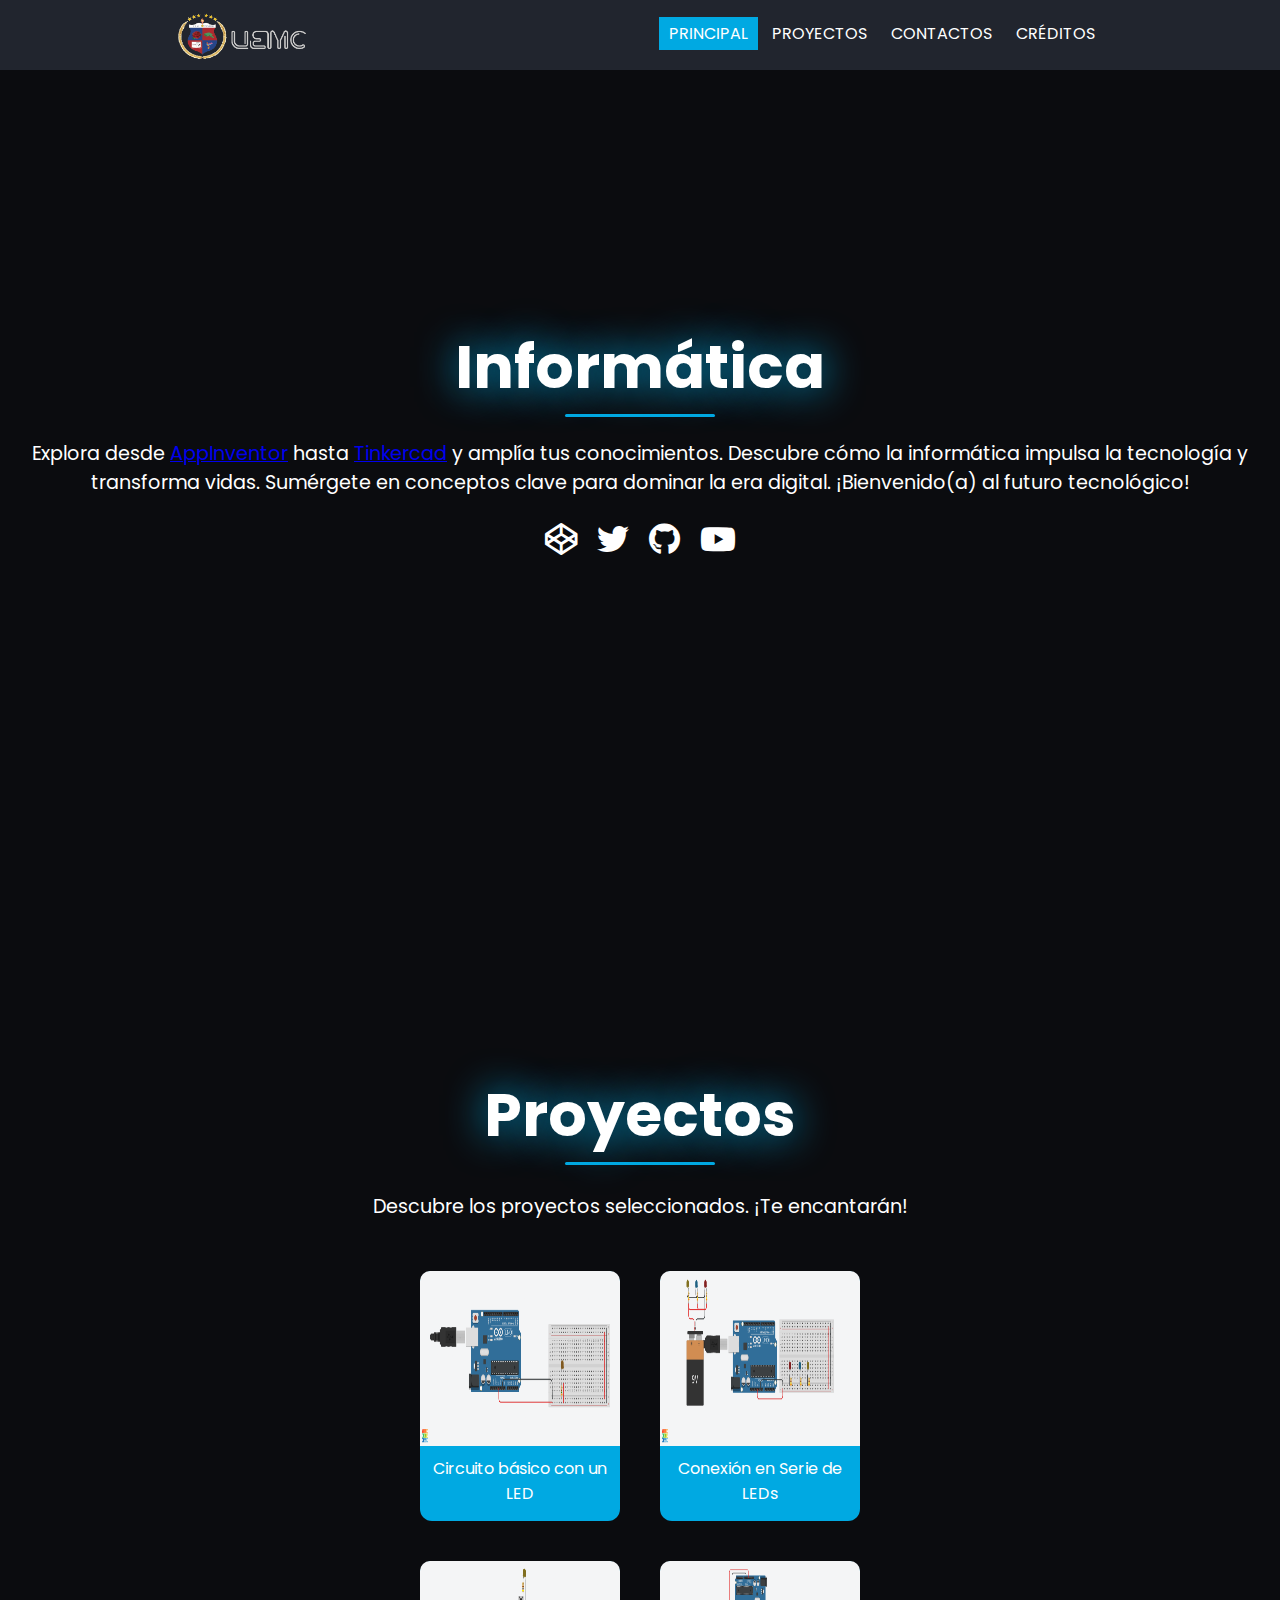
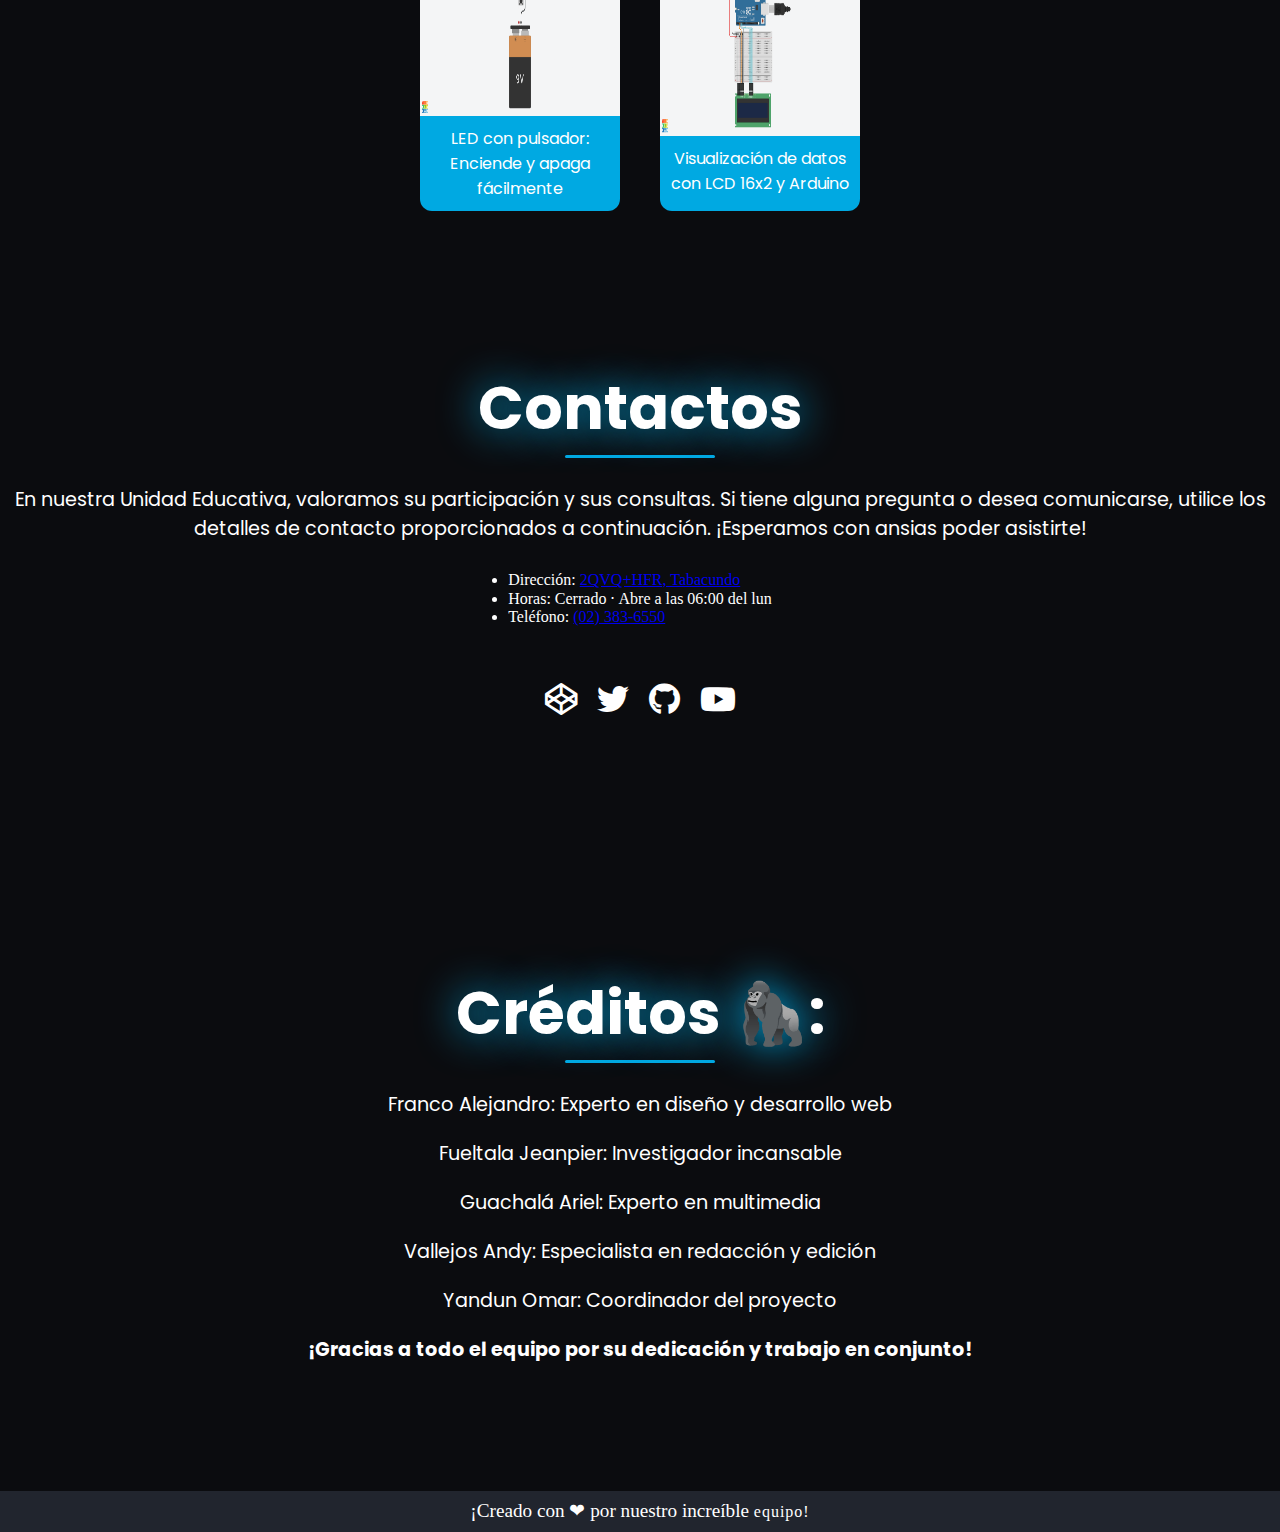
<file: index.html>
<!DOCTYPE html>
<html>
<head>
  <meta charset="utf-8">
  <meta name="viewport" content="width=device-width">
  <title>UEM Cochasqui 2do A</title>
  <link href="style.css" rel="stylesheet" type="text/css" />
  <link rel="stylesheet" href="https://use.fontawesome.com/releases/v5.13.0/css/all.css">
  <link rel="icon" type="image/png" href="favicon-32x32.png" sizes="32x32" />
  <link rel="icon" type="image/png" href="favicon-15x15.png" sizes="15x15" />
  <script src="https://ajax.googleapis.com/ajax/libs/jquery/3.5.1/jquery.min.js"></script>
  <script src="script.js"></script>
</head>
<body>
  <div class="container">
    <!-- Header -->
    <header>
      <a class="logo" href="#home">
        <img src="logo.png" />
      </a>
      <nav>
        <ul class="nav-bar">
          <div class="bg"></div>
          <li><a class="nav-link active" href="#home">Principal</a></li>
          <li><a class="nav-link" href="#projects">Proyectos</a></li>
          <li><a class="nav-link" href="#contact">Contactos</a></li>
          <li><a class="nav-link" href="#credit">Créditos</a></li>
        </ul>
        <div class="hamburger">
          <div class="line1"></div>
          <div class="line2"></div>
          <div class="line3"></div>
        </div>
      </nav>
    </header>
    <main>
      <!-- Home -->
      <div id="home">
        <div class="filter"></div>
        <section class="intro">
          <h3>Informática<hr></h3>
          <p>Explora desde <a href="https://appinventor.mit.edu/">AppInventor</a> hasta <a href="https://www.tinkercad.com/">Tinkercad</a> y amplía tus conocimientos. Descubre cómo la informática impulsa la tecnología y transforma vidas. Sumérgete en conceptos clave para dominar la era digital. ¡Bienvenido(a) al futuro tecnológico!</p>
          <div class="social-media">
            <a href="https://codepen.io/El-Kimino" target="_blank"><i class='fab fa-codepen'></i></a>
            <a href="https://twitter.com/search?q=unidad%20educativa%20del%20milenio%20cochasqui&src=typeahead_click" target="_blank"><i class='fab fa-twitter'></i></a>
            <a href="https://github.com/omarpila" target="_blank"><i class='fab fa-github'></i></a>
            <a href="https://www.youtube.com/channel/UCvY3sUAbC8x1PpnFF4uJ5vg" target="_blank"><i class="fab fa-youtube"></i></a>
          </div>
        </section>
      </div>
      <!-- Projects -->
	  <div id="projects"> 
		 <h3>Proyectos<hr></h3>
		  <p>Descubre los proyectos seleccionados. ¡Te encantarán!</p>
		  <div class="work-box">
		  <div class="work">
		<!--───────────────card───────────────-->
			<div class="card">
			    <img class="work-img" src="Tarea 1.png">
			    <a href="project1.html"> <!--Link to project-->
				<div class="work-content">Circuito básico con un LED</div></a>
      </div>
			<div class="card">
			    <img class="work-img" src="3 leds Tarea 2.png">
				<a href="project2.html"> <!--Link to project-->
				<div class="work-content">Conexión en Serie de LEDs</div></a>
            </div>
            <div class="card">
			    <img class="work-img" src="Brave Snaget.png">
				<a href="project4.html"> <!--Link to project-->
				<div class="work-content">LED con pulsador: Enciende y apaga fácilmente</div></a>
            </div> 
			<div class="card">
			    <img class="work-img" src="25-05-2023.png">
				<a href="project6.html"> <!--Link to project-->
				<div class="work-content">Visualización de datos con LCD 16x2 y Arduino</div></a>
            </div> 	  
		  </div>
		  </div>
	  </div>
      <!-- Contact -->
      <div id="contact">
        <h3>Contactos<hr></h3>
        <p>En nuestra Unidad Educativa, valoramos su participación y sus consultas. Si tiene alguna pregunta o desea comunicarse, utilice los detalles de contacto proporcionados a continuación. ¡Esperamos con ansias poder asistirte!</p>
        <br>
        <ul>
          <li>
            Dirección: <a href="https://www.google.com/maps/dir/0.045681,-78.2134234/unidad+educativa+del+milenio:+%22cochasqu%C3%AD%22+direcci%C3%B3n/@0.0445458,-78.2148525,17z/data=!3m1!4b1!4m9!4m8!1m1!4e1!1m5!1m1!1s0x8e2a0bd044d231ef:0x64171b31e7bc0533!2m2!1d-78.2113586!2d0.0439162?entry=ttu" target="_blank">2QVQ+HFR, Tabacundo</a>
          </li>
          <li>
            Horas: Cerrado ⋅ Abre a las 06:00 del lun
          </li>
          <li>
            Teléfono: <a href="tel:(02) 383-6550" target="_blank">(02) 383-6550</a>
          </li>
        </ul>
        <br><br>
        <div class="social-media">
          <a href="https://codepen.io/El-Kimino" target="_blank"><i class='fab fa-codepen'></i></a>
          <a href="https://twitter.com/search?q=unidad%20educativa%20del%20milenio%20cochasqui&src=typeahead_click" target="_blank"><i class='fab fa-twitter'></i></a>
          <a href="https://github.com/omarpila" target="_blank"><i class='fab fa-github'></i></a>
          <a href="https://www.youtube.com/channel/UCvY3sUAbC8x1PpnFF4uJ5vg" target="_blank"><i class="fab fa-youtube"></i></a>
        </div>
      </div>
      <!-- Credits -->
      <div id="credit" class="credits-box">
        <h3>Créditos 🦍:<hr></h3>
        <p>Franco Alejandro: Experto en diseño y desarrollo web</p>
        <p>Fueltala Jeanpier: Investigador incansable</p>
        <p>Guachalá Ariel: Experto en multimedia</p>
        <p>Vallejos Andy: Especialista en redacción y edición</p>
        <p>Yandun Omar: Coordinador del proyecto</p>
        <p><strong>¡Gracias a todo el equipo por su dedicación y trabajo en conjunto!</strong></p>
      </div>
    </main>
    <footer class="copyright">
      ¡Creado con ❤ por nuestro increíble <a href="https://www.youtube.com/channel/UCvY3sUAbC8x1PpnFF4uJ5vg" target="_blank">equipo!</a>
    </footer>
  </div>
</body>
</html>
</file>
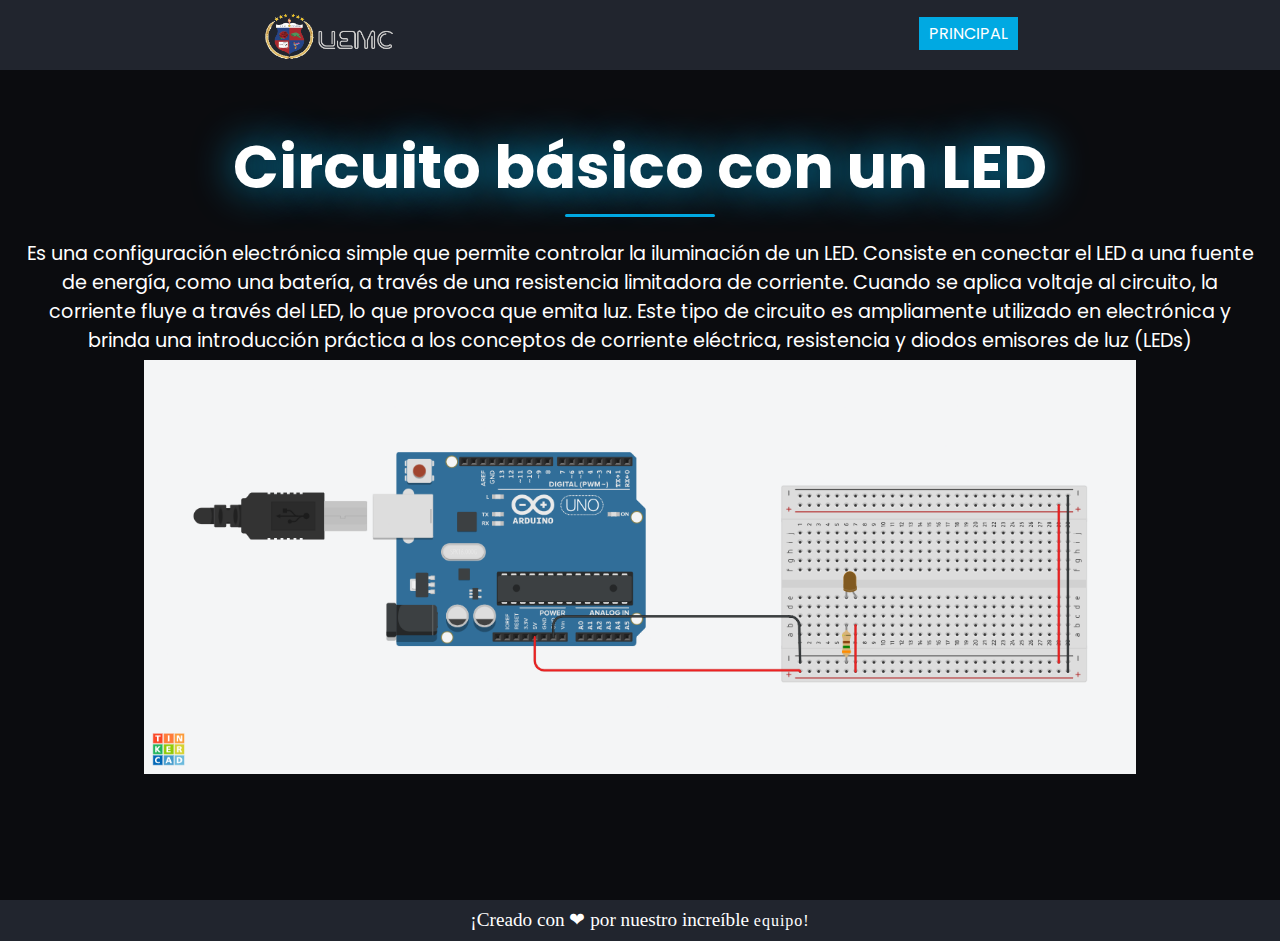
<file: project1.html>
<!DOCTYPE html>
<html>
<head>
  <meta charset="utf-8">
  <meta name="viewport" content="width=device-width">
  <title>Circuito básico con un LED</title>
  <link href="style.css" rel="stylesheet" type="text/css" />
  <link rel="stylesheet" href="https://use.fontawesome.com/releases/v5.13.0/css/all.css">
  <link rel="icon" type="image/png" href="favicon-32x32.png" sizes="32x32" />
  <link rel="icon" type="image/png" href="favicon-16x16.png" sizes="16x16" />
  <script src="https://ajax.googleapis.com/ajax/libs/jquery/3.5.1/jquery.min.js"></script>
  <script src="script.js"></script>
  <style>
    .intro img {
      max-width: 80%;
      height: auto;
    }
  </style>
</head>
<body>
  <div class="container">
    <!-- Header -->
    <header>
      <a class="logo" href="https://omarpila.github.io/uemcochasqui/">
        <img src="logo.png" />
      </a>
      <nav>
        <ul class="nav-bar">
          <div class="bg"></div>
          <li><a class="nav-link active" href="https://omarpila.github.io/uemcochasqui/">Principal</a></li>
        </ul>
        <div class="hamburger">
          <div class="line1"></div>
          <div class="line2"></div>
          <div class="line3"></div>
        </div>
      </nav>
    </header>
    <main>
      <!-- Home -->
      <div id="home">
        <div class="filter"></div>
        <section class="intro">
          <h3>Circuito básico con un LED<hr></h3>
          <p>Es una configuración electrónica simple que permite controlar la iluminación de un LED. Consiste en conectar el LED a una fuente de energía, como una batería, a través de una resistencia limitadora de corriente. Cuando se aplica voltaje al circuito, la corriente fluye a través del LED, lo que provoca que emita luz. Este tipo de circuito es ampliamente utilizado en electrónica y brinda una introducción práctica a los conceptos de corriente eléctrica, resistencia y diodos emisores de luz (LEDs)</p>
          <div style="text-align: center;">
            <a href="Tarea 1.png" target="_blank">
              <img src="Tarea 1.png" alt="Circuito básico con un LED" />
            </a>
          </div>
        </section>
      </div>
    </main>
    <footer class="copyright">
      ¡Creado con ❤ por nuestro increíble <a href="https://www.youtube.com/channel/UCvY3sUAbC8x1PpnFF4uJ5vg" target="_blank">equipo!</a>
    </footer>
  </div>
</body>
</html>
</file>
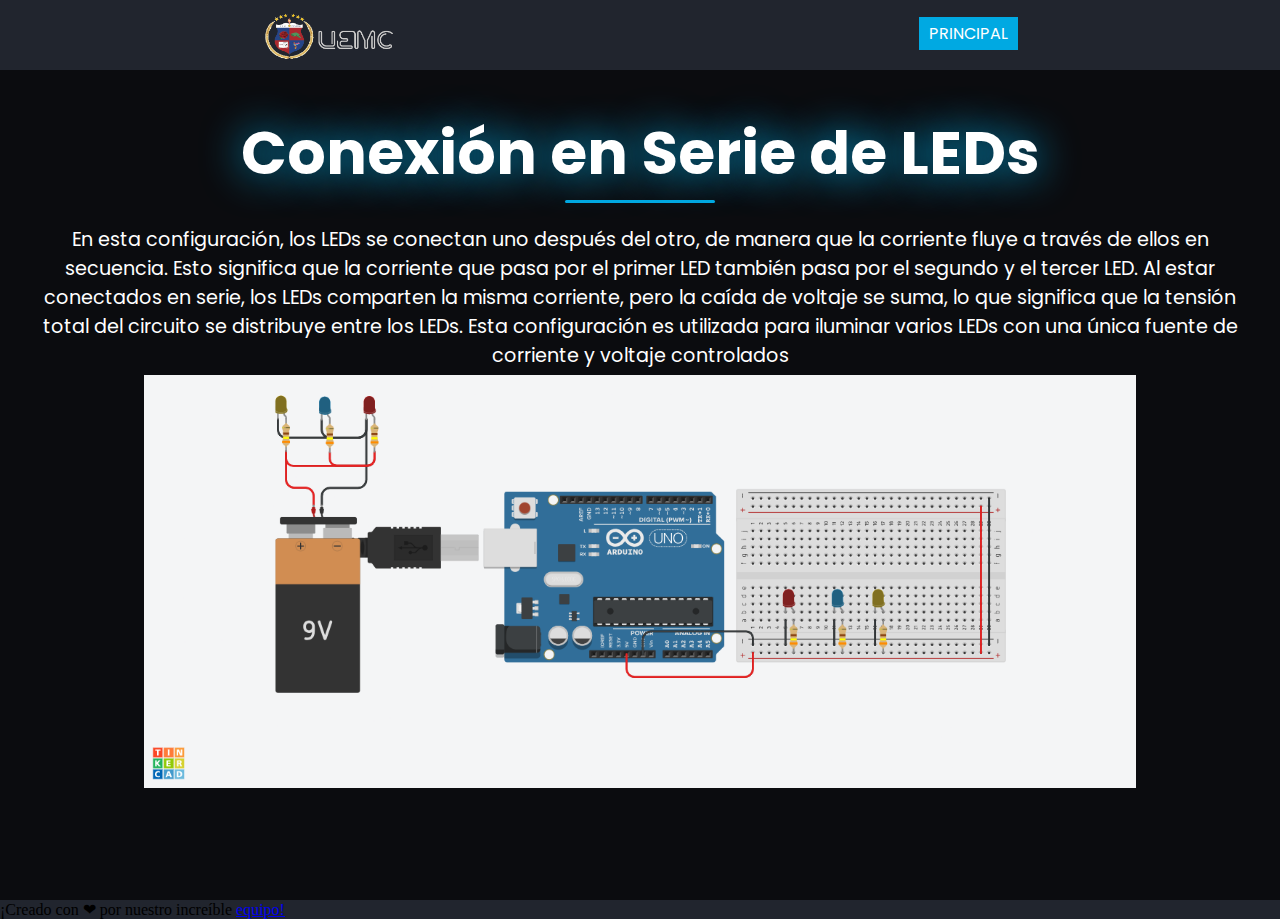
<file: project2.html>
<!DOCTYPE html>
<html>
<head>
  <meta charset="utf-8">
  <meta name="viewport" content="width=device-width">
  <title>Conexión en Serie de LEDs</title>
  <link href="style.css" rel="stylesheet" type="text/css" />
  <link rel="stylesheet" href="https://use.fontawesome.com/releases/v5.13.0/css/all.css">
  <link rel="icon" type="image/png" href="favicon-32x32.png" sizes="32x32" />
  <link rel="icon" type="image/png" href="favicon-16x16.png" sizes="16x16" />
  <script src="https://ajax.googleapis.com/ajax/libs/jquery/3.5.1/jquery.min.js"></script>
  <script src="script.js"></script>
  <style>
    .intro img {
      max-width: 80%;
      height: auto;
    }
  </style>
</head>
<body>
  <div class="container">
    <!-- Header -->
    <header>
      <a class="logo" href="https://omarpila.github.io/uemcochasqui/">
        <img src="logo.png" />
      </a>
      <nav>
        <ul class="nav-bar">
          <div class="bg"></div>
          <li><a class="nav-link active" href="https://omarpila.github.io/uemcochasqui/">Principal</a></li>
        </ul>
        <div class="hamburger">
          <div class="line1"></div>
          <div class="line2"></div>
          <div class="line3"></div>
        </div>
      </nav>
    </header>
    <main>
      <!-- Home -->
      <div id="home">
        <div class="filter"></div>
        <section class="intro">
          <h3>Conexión en Serie de LEDs<hr></h3>
          <p>En esta configuración, los LEDs se conectan uno después del otro, de manera que la corriente fluye a través de ellos en secuencia. Esto significa que la corriente que pasa por el primer LED también pasa por el segundo y el tercer LED. Al estar conectados en serie, los LEDs comparten la misma corriente, pero la caída de voltaje se suma, lo que significa que la tensión total del circuito se distribuye entre los LEDs. Esta configuración es utilizada para iluminar varios LEDs con una única fuente de corriente y voltaje controlados</p>
          <div style="text-align: center;">
            <a href="3 leds Tarea 2.png" target="_blank">
              <img src="3 leds Tarea 2.png" alt="Conexión en Serie de LEDs" />
            </a>
          </div>
        </section>
      </div>
    </main>
    <footer class="copyrigth">
      ¡Creado con ❤ por nuestro increíble <a href="https://www.youtube.com/channel/UCvY3sUAbC8x1PpnFF4uJ5vg" target="_blank">equipo!</a>
    </footer>
  </div>
</body>
</html>
</file>
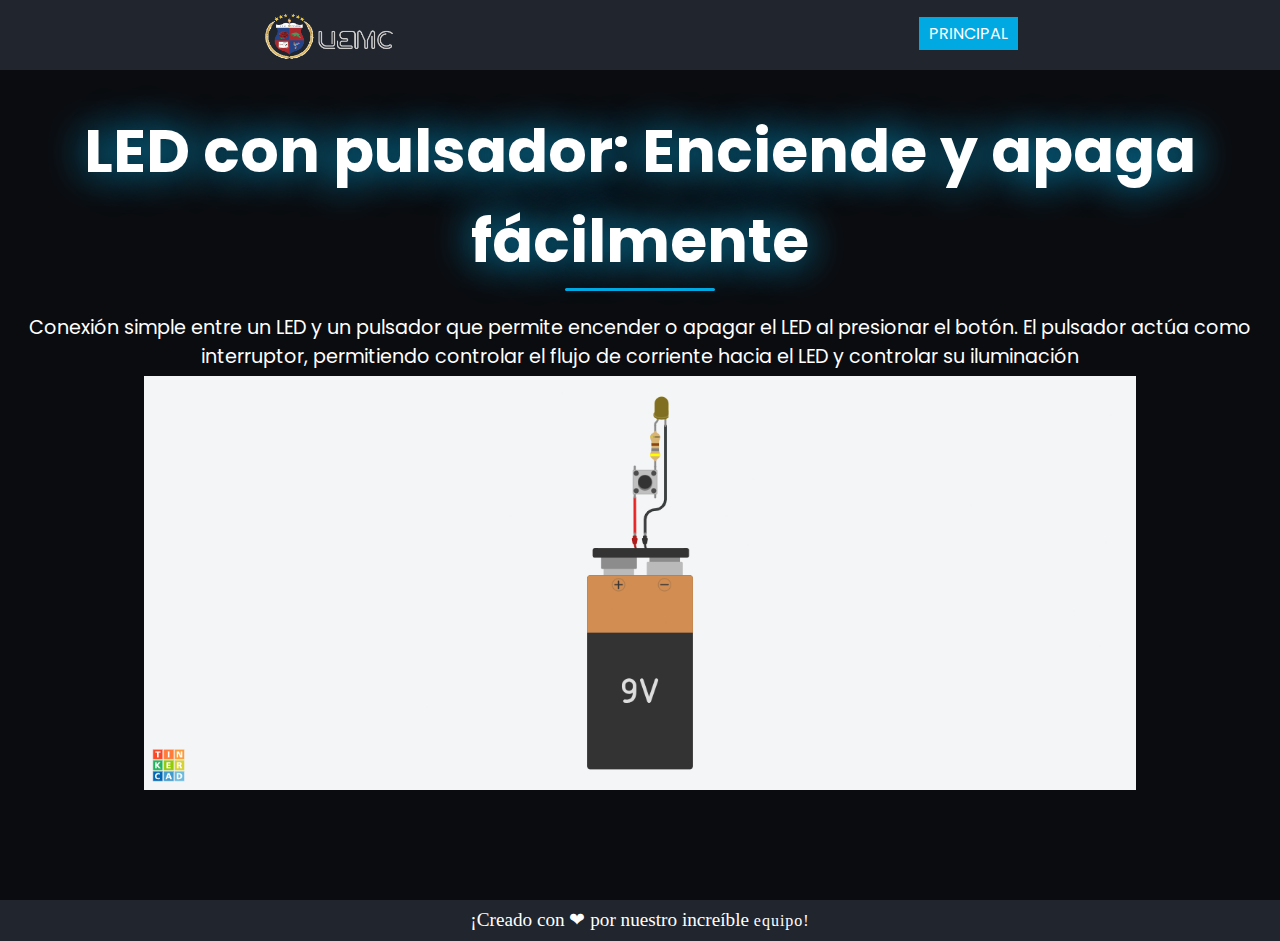
<file: project4.html>
<!DOCTYPE html>
<html>
<head>
  <meta charset="utf-8">
  <meta name="viewport" content="width=device-width">
  <title>LED con pulsador: Enciende y apaga fácilmente</title>
  <link href="style.css" rel="stylesheet" type="text/css" />
  <link rel="stylesheet" href="https://use.fontawesome.com/releases/v5.13.0/css/all.css">
  <link rel="icon" type="image/png" href="favicon-32x32.png" sizes="32x32" />
  <link rel="icon" type="image/png" href="favicon-16x16.png" sizes="16x16" />
  <script src="https://ajax.googleapis.com/ajax/libs/jquery/3.5.1/jquery.min.js"></script>
  <script src="script.js"></script>
  <style>
    .intro img {
      max-width: 80%;
      height: auto;
    }
  </style>
</head>
<body>
  <div class="container">
    <!-- Header -->
    <header>
      <a class="logo" href="https://omarpila.github.io/uemcochasqui/">
        <img src="logo.png" />
      </a>
      <nav>
        <ul class="nav-bar">
          <div class="bg"></div>
          <li><a class="nav-link active" href="https://omarpila.github.io/uemcochasqui/">Principal</a></li>
        </ul>
        <div class="hamburger">
          <div class="line1"></div>
          <div class="line2"></div>
          <div class="line3"></div>
        </div>
      </nav>
    </header>
    <main>
      <!-- Home -->
      <div id="home">
        <div class="filter"></div>
        <section class="intro">
          <h3>LED con pulsador: Enciende y apaga fácilmente<hr></h3>
          <p>Conexión simple entre un LED y un pulsador que permite encender o apagar el LED al presionar el botón. El pulsador actúa como interruptor, permitiendo controlar el flujo de corriente hacia el LED y controlar su iluminación</p>
          <div style="text-align: center;">
            <a href="Brave Snaget.png" target="_blank">
              <img src="Brave Snaget.png" alt="LED con pulsador: Enciende y apaga fácilmente" />
            </a>
          </div>
        </section>
      </div>
    </main>
    <footer class="copyright">
      ¡Creado con ❤ por nuestro increíble <a href="https://www.youtube.com/channel/UCvY3sUAbC8x1PpnFF4uJ5vg" target="_blank">equipo!</a>
    </footer>
  </div>
</body>
</html>
</file>
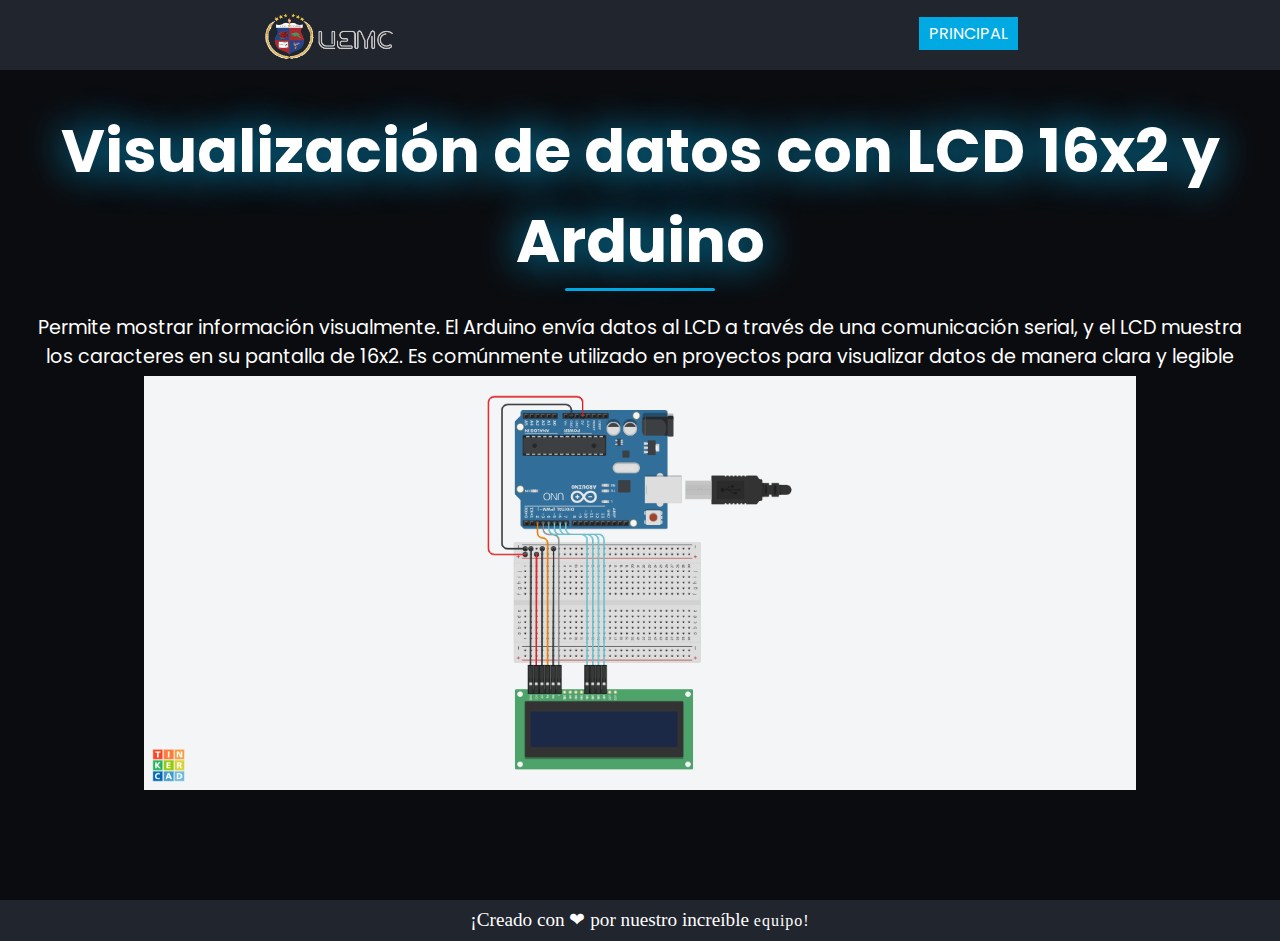
<file: project6.html>
<!DOCTYPE html>
<html>
<head>
  <meta charset="utf-8">
  <meta name="viewport" content="width=device-width">
  <title>Visualización de datos con LCD 16x2 y Arduino</title>
  <link href="style.css" rel="stylesheet" type="text/css" />
  <link rel="stylesheet" href="https://use.fontawesome.com/releases/v5.13.0/css/all.css">
  <link rel="icon" type="image/png" href="favicon-32x32.png" sizes="32x32" />
  <link rel="icon" type="image/png" href="favicon-16x16.png" sizes="16x16" />
  <script src="https://ajax.googleapis.com/ajax/libs/jquery/3.5.1/jquery.min.js"></script>
  <script src="script.js"></script>
  <style>
    .intro img {
      max-width: 80%;
      height: auto;
    }
  </style>
</head>
<body>
  <div class="container">
    <!-- Header -->
    <header>
      <a class="logo" href="https://omarpila.github.io/uemcochasqui/">
        <img src="logo.png" />
      </a>
      <nav>
        <ul class="nav-bar">
          <div class="bg"></div>
          <li><a class="nav-link active" href="https://omarpila.github.io/uemcochasqui/">Principal</a></li>
        </ul>
        <div class="hamburger">
          <div class="line1"></div>
          <div class="line2"></div>
          <div class="line3"></div>
        </div>
      </nav>
    </header>
    <main>
      <!-- Home -->
      <div id="home">
        <div class="filter"></div>
        <section class="intro">
          <h3>Visualización de datos con LCD 16x2 y Arduino<hr></h3>
          <p>Permite mostrar información visualmente. El Arduino envía datos al LCD a través de una comunicación serial, y el LCD muestra los caracteres en su pantalla de 16x2. Es comúnmente utilizado en proyectos para visualizar datos de manera clara y legible</p>
          <div style="text-align: center;">
            <a href="25-05-2023.png" target="_blank">
              <img src="25-05-2023.png" alt="Visualización de datos con LCD 16x2 y Arduino" />
            </a>
          </div>
        </section>
      </div>
    </main>
    <footer class="copyright">
      ¡Creado con ❤ por nuestro increíble <a href="https://www.youtube.com/channel/UCvY3sUAbC8x1PpnFF4uJ5vg" target="_blank">equipo!</a>
    </footer>
  </div>
</body>
</html>
</file>
<file: style.css>
@import url('https://fonts.googleapis.com/css2?family=Poppins:wght@300&display=swap');

:root{
	--main-background: #0b0c0f;
	--main-fonts-color: #fff;
	--main-decor-color:#00a9e2;
    --main-header-background:#21252e;
	--main-font-family: 'Poppins', sans-serif;
}

*{
	margin: 0;
	padding: 0;
	scroll-behavior: smooth;
}

main{
	padding: 0;
	width: 100%;
	height: 100%;
	background: var(--main-background);
}

/*────────────────── 
       header
──────────────────*/

header{
	margin: 0 auto;
	width: 100%;
	height: 70px;
	display: flex;
    align-items: center; 
	justify-content: space-around; 
    background: transparent;
	position: fixed;
	top: 0;
	transition: 0.3s;
	z-index: 5;
}
.nav-show{
	opacity: 0;
}

header:hover{
	opacity: 1;
	background: var(--main-header-background);
}

.logo img{
	padding-top: 5px;
	height: 50px;
	cursor: pointer;
}

.nav-bar{
	list-style:none;
	position: relative;
	display: inline-flex;
}

a.nav-link{
	margin: 2px;
	padding: 5px 10px;
	text-decoration: none;
	color: var(--main-fonts-color);
	font-family: var(--main-font-family);
	cursor: pointer;
	text-transform: uppercase;
}

.active{
	background: var(--main-decor-color);
}

.nav-link:hover {
	color: #000000;
    background: var(--main-decor-color);
}

/*──────────────────
       home
──────────────────*/
#home {
    margin: auto;
    height: 100vh;
    color: var(--main-fonts-color);
    display: flex;
    flex-direction: column;
    align-items: center;
    justify-content: space-evenly;
}

#home .filter {
    background: url('https://images.unsplash.com/photo-1544099858-75feeb57f01b?ixlib=rb-1.2.1&ixid=eyJhcHBfaWQiOjEyMDd9&auto=format&fit=crop&w=1350&q=80') no-repeat;
    background-size: cover;
    background-position: center;
    position: absolute;
    top: 0px;
    bottom: 0;
    left: 0;
    right: 0;
    opacity: .20;
}

.intro {
    text-align: center;
    color: var(--main-fonts-color);
    z-index: 1;
    margin: auto;
    padding: 20px;
}

.intro p {
    margin: 5px;
    font-size: 1.2rem;
    font-family: var(--main-font-family);
    text-align: center;
}

h3 {
    padding-bottom: 15px;
    letter-spacing: normal;
    font-family: var(--main-font-family);
    font-style: normal;
    font-size: 60px;
    color: var(--main-fonts-color);
    text-shadow: 0px 0px 40px var(--main-decor-color);
}



/*──────────────────
    social media
──────────────────*/

.social-media{
	padding: 10px;
	display: flex;
	position: center;
    align-items: space-around;
	justify-content:center;
}

.social-media a {
    margin: 10px;
    font-size: 2rem;
    text-align:center;
    display: inline-block;
	color: var(--main-fonts-color);
}

.social-media a i{
	cursor: pointer;
}

.social-media  a:hover {
	color: var(--main-decor-color);
	text-shadow: 0 0 50px var(--main-decor-color);
}

/*──────────────────
      projects
──────────────────*/

#projects{
	margin-top:100px;
    height: 100%;
	display: flex;
	flex-direction: column;
	align-items: center;
    justify-content: center;
	text-align:center;
	color: var(--main-fonts-color);
}
#projects h3{
    padding-top: 70px;
}
#projects p{
	font-family: var(--main-font-family);
	font-size:1.2rem;
	padding: 10px;
}

.work{
	display: flex; 
	flex: 1;
    flex-wrap: wrap;
    justify-content:center;
	align-items: center;
	padding: 20px;
}

.card{
	display: flex;
	flex-direction: column;
	margin: 20px;
	width: 200px;
	height:250px;
	border-radius:12px;
    background:var(--main-decor-color);
}

.card img{
	width: 100%;
	height:70%;
	border-radius:10px 10px 0px 0px;
}

.card .work-content{
	text-align: center;
	padding: 10px 5px;
	font-size: 1rem;
	color: var(--main-fonts-color);
	font-family: var(--main-font-family);
	cursor: pointer;
}

.card a{
	text-decoration: none;
}

.card .work-content:hover{
    color:#202020;
}

.card:hover{
	box-shadow: 0 0 1.5rem gray;
}

/*──────────────────
      Contact
──────────────────*/

#contact{
	margin: auto;
	padding-bottom: 20px;
	height: 600px;
	display: flex;
	flex-direction: column;
	align-items: center;
	justify-content: center;
	color: var(--main-fonts-color);
}
	
#contact p{
	padding:10px;
	text-align:center;
	font-size:1.2rem;
	font-family: var(--main-font-family);
}

/*──────────────────
      Credit
──────────────────*/

#credit{
	margin: auto;
	padding-bottom: 20px;
	height: 600px;
	display: flex;
	flex-direction: column;
	align-items: center;
	justify-content: center;
	color: var(--main-fonts-color);
}
	
#credit p{
	padding:10px;
	text-align:center;
	font-size:1.2rem;
	font-family: var(--main-font-family);
}

/*────────────────── 
       footer
──────────────────*/

footer {
	width: 100%;
	height: 100%;
    background-color: var(--main-header-background);
}

.copyright {
	color: #fff;
	font-size: 1.2rem;
	line-height: 40px;
	text-align: center;
}

.copyright a{
	color: #fff;
	font-size: 1rem;
	letter-spacing: 1px;
    text-decoration: none;
}

.copyright a:hover{
	color: var(--main-decor-color);
}

/*──── hr ─────*/

hr {
    background: var(--main-decor-color);
	margin: 2px;
	height: 3px;
	width: 150px;
    border-radius:5px;
	border: hidden;
	margin-inline-start: auto;
    margin-inline-end: auto;
}

/*────────────────── 
     Scrollbar
──────────────────*/
::-webkit-Scrollbar{
    width: 5px; 
	background: rgba(5,5,5,1);
}
::-webkit-Scrollbar-thumb{
	border-radius: 10px;
	background: var(--main-decor-color);
	box-shadow: inset 0 0 20px var(--main-decor-color);
}
::-webkit-Scrollbar-track{
	margin-top: 80px;
	border-radius: 10px;
}

/*────────────────── 
     hamburger
──────────────────*/
.hamburger {
	display: none;
}

.hamburger div{
	width: 30px;
	height: 3px;
	background: #dbdbdb;
	margin: 5px;
	transition:all 0.3s ease;
}

.toggle .line1{
	transform: rotate(-45deg) translate(-5px,6px);
}

.toggle .line2{
	opacity: 0;
}

.toggle .line3{
	transform: rotate(45deg) translate(-5px,-6px);
}

@keyframes navLinkFade{
	from{
		opacity:0;
		transform: translatex(50px);
	}
	to{
		opacity: 1;
		transform:translatex(0px);
	}
}

/*────────────────── 
    media queries
──────────────────*/

@media only screen and (max-width: 1484px) and (min-width: 1214px) {
	.work{
        padding:20px 20%;
    }
}
@media only screen and (max-width: 1214px) and (min-width: 1000px) {
	.work{
        padding:20px 12%;
    }
}


@media only screen and (max-width: 500px) {

	#home, #projects, #contact{
        overflow-x: hidden;
	}
	header{
		background-color: var(--main-header-background);
	}
	.logo{
		position:absolute;
		top: 2px;
		left: 30px;
	}
	.nav-show{
		opacity: 1;
	}	 
	.nav-bar{
		position:fixed;
		top: 0px;
		right:0;
		width:60%;
		height: 100vh;
		display:flex;
		flex-direction: column;
		align-items: center;
		justify-content:space-evenly;
		background:var(--main-header-background);
		transform:translatex(100%);
		transition: transform 0.5s ease-in;
		z-index: -1;
	}
	.hamburger{
		position:absolute;
		top: 17px;
		right: 25%;
		display: block;
		cursor:pointer;
		z-index: 5;
	}	
	.nav-bar li{
		opacity:0;
	}
}

.nav-active{
	transform:translatex(0%);
}
</file>
